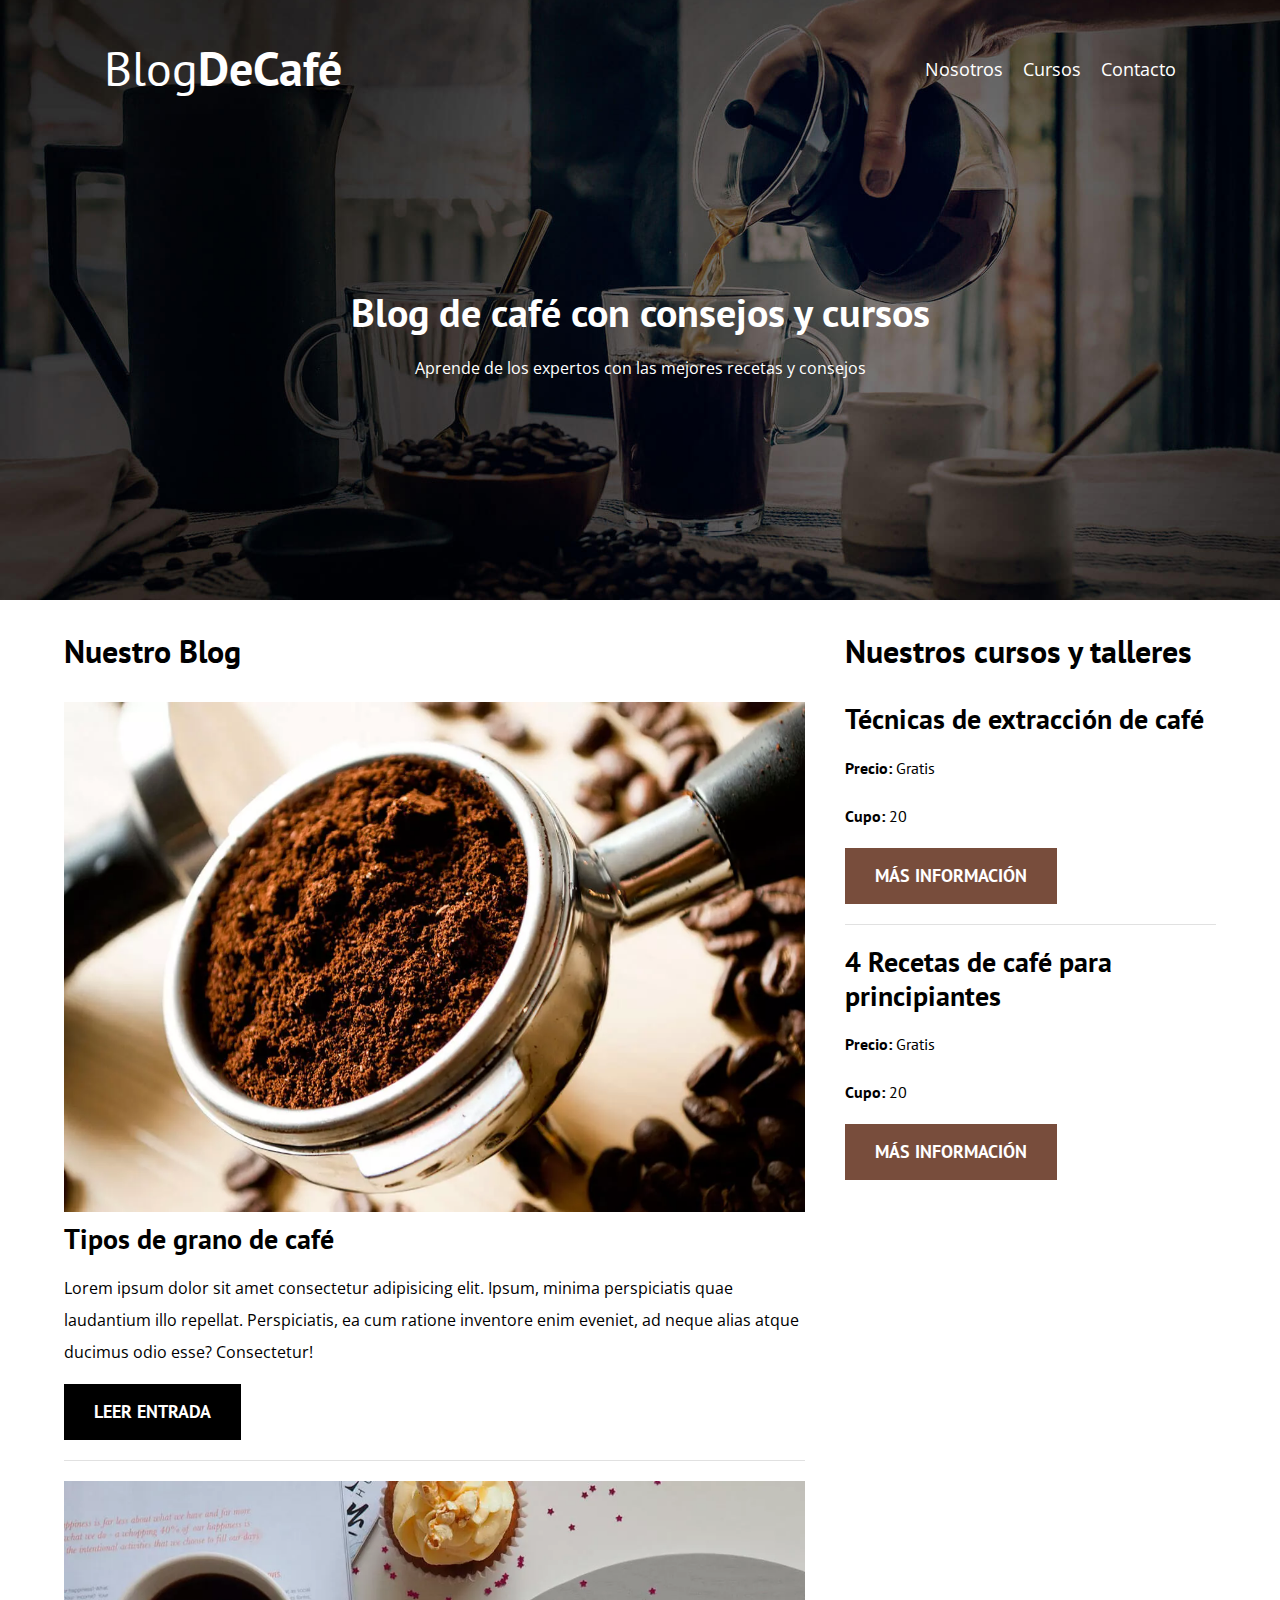
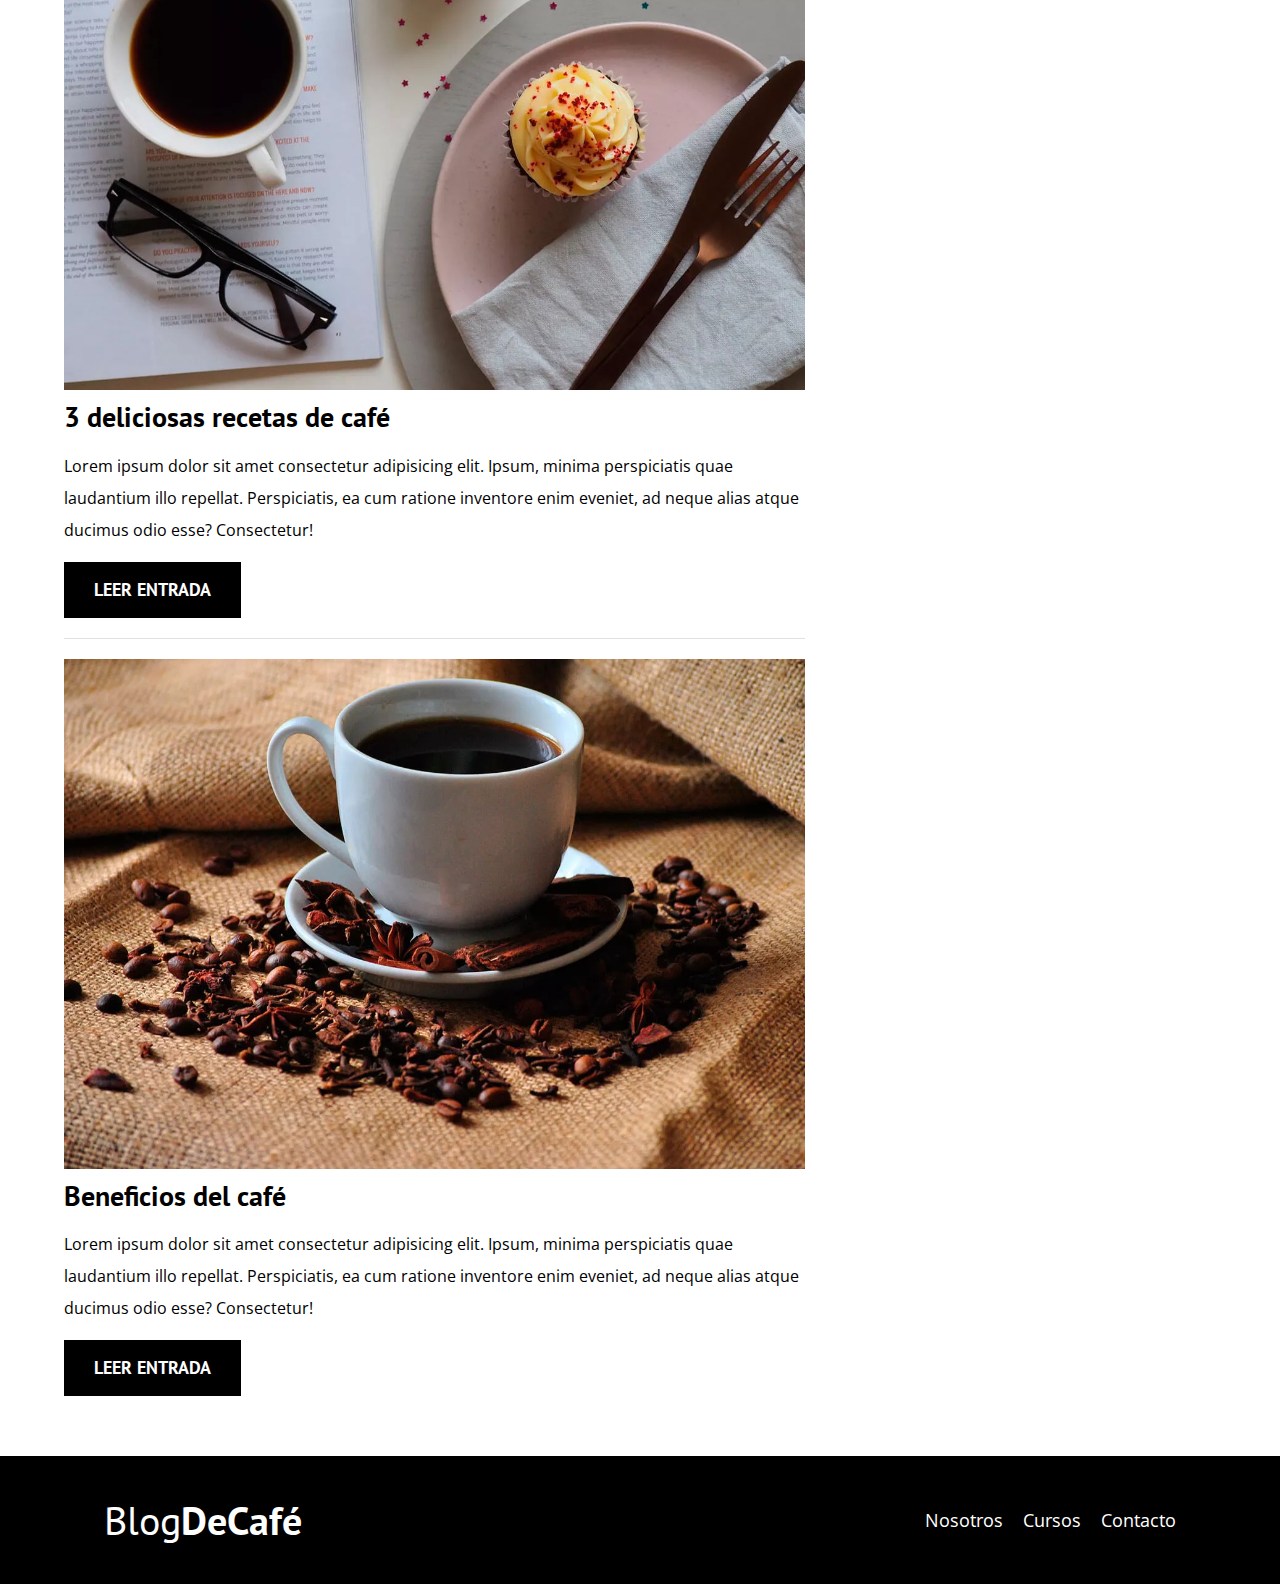
<file: index.html>
<!DOCTYPE html>
<html lang="en">

<head>
    <!-- Cristian Rentería Olivares -->
    <meta charset="UTF-8"> <!-- Esta etiqueta es para que detecte tildes y mas cosas relacionadas con el lenguaje español -->
    <meta name="viewport" content="width=device-width, initial-scale=1.0"> <!-- Esta etiqueta se encarga de que el contenido se adapte bien en un dispositivo móvil -->
    <title>Blog Café</title>
    <meta name="description" content="Página web de un blog de café"> <!-- Etiqueta descripcion del sitio web -->

    <!-- <link rel="preconnect" href="https://fonts.googleapis.com">
    <link rel="preconnect" href="https://fonts.gstatic.com" crossorigin> -->
    
    <!-- Prefetch -->
    <link rel="prefetch" href="nosotros.html" as="doccument">

    <!-- Preload -->
    <link rel="preload" href="css/normalize.css" as="style">
    <link rel="stylesheet" href="css/normalize.css">

    <link rel="preload" href="https://fonts.googleapis.com/css2?family=Open+Sans&family=PT+Sans:wght@400;700&display=swap"
    crossorigin="crossorigin" as="font">
    <link href="https://fonts.googleapis.com/css2?family=Open+Sans&family=PT+Sans:wght@400;700&display=swap"
    rel="stylesheet">

    <link rel="preload" href="css/style.css" as="style">
    <link rel="stylesheet" href="css/style.css">

</head>

<body>
    <header class="header">
        <div class="contenedor">
            <div class="barra">
                <a class="logo" href="index.html">
                    <h1 class="logo__nombre no-margin centrar-texto">Blog<span class="logo__bold">DeCafé</span></h1>
                </a>

                <nav class="navegacion">
                    <a class="navegacion__enlace" href="nosotros.html">Nosotros</a>
                    <a class="navegacion__enlace" href="cursos.html">Cursos</a>
                    <a class="navegacion__enlace" href="contacto.html">Contacto</a>
                </nav>
            </div>
        </div>

        <div class="header__texto">
            <h2 class="header__texto--titulo no-margin">Blog de café con consejos y cursos</h2>
            <p class="no-magin">Aprende de los expertos con las mejores recetas y consejos</p>
        </div>
    </header>
     
    <div class="contenedor contenido-principal">
        <main class="blog">
            <h3>Nuestro Blog</h3>

            <article class="entrada">
                <div class="entrada__imagen">
                    <picture>
                        <source loading="lazy" srcset="img/blog1.webp" type="image/webp">
                        <img src="img/blog1.jpg" alt="Imagen blog" loading="lazy"> 
                    </picture>
                </div>

                <div class="entrada__contenido">
                    <h4 class="no-margin">Tipos de grano de café</h4>
                    <p>Lorem ipsum dolor sit amet consectetur adipisicing elit. Ipsum, minima perspiciatis quae laudantium illo repellat. Perspiciatis, ea cum ratione inventore enim eveniet, ad neque alias atque ducimus odio esse? Consectetur!</p>
                    <a href="entrada.html" class="btn btn--primario">Leer entrada</a>
                </div>
            </article>

            <article class="entrada">
                <div class="entrada__imagen">
                    <picture>
                        <source loading="lazy" srcset="img/blog2.webp" type="image/webp">
                        <img src="img/blog2.jpg" alt="Imagen blog" loading="lazy"> 
                    </picture>
                </div>

                <div class="entrada__contenido">
                    <h4 class="no-margin">3 deliciosas recetas de café</h4>
                    <p>Lorem ipsum dolor sit amet consectetur adipisicing elit. Ipsum, minima perspiciatis quae laudantium illo repellat. Perspiciatis, ea cum ratione inventore enim eveniet, ad neque alias atque ducimus odio esse? Consectetur!</p>
                    <a href="entrada.html" class="btn btn--primario">Leer entrada</a>
                </div>
            </article>

            <article class="entrada">
                <div class="entrada__imagen">
                    <picture>
                        <source loading="lazy" srcset="img/blog3.webp" type="image/webp">
                        <img src="img/blog3.jpg" alt="Imagen blog" loading="lazy"> 
                    </picture>
                </div>

                <div class="entrada__contenido">
                    <h4 class="no-margin">Beneficios del café</h4>
                    <p>Lorem ipsum dolor sit amet consectetur adipisicing elit. Ipsum, minima perspiciatis quae laudantium illo repellat. Perspiciatis, ea cum ratione inventore enim eveniet, ad neque alias atque ducimus odio esse? Consectetur!</p>
                    <a href="entrada.html" class="btn btn--primario">Leer entrada</a>
                </div>
            </article>
        </main>

        <aside class="sidebar">
            <h3>Nuestros cursos y talleres</h3>

            <ul class="cursos no-padding">
                <li class="widget-curso">
                    <h4 class="no-margin">Técnicas de extracción de café</h4>
                    <p class="widget-curso__label">Precio:
                        <span class="widget-curso__info"">Gratis</span>
                    </p>
                    <p class="widget-curso__label">Cupo:
                        <span class="widget-curso__info">20</span>
                    </p>
                    <a href="cursos.html" class="btn btn--secundario">Más información</a>
                </li>

                <li class="widget-curso">
                    <h4 class="no-margin">4 Recetas de café para principiantes</h4>
                    <p class="widget-curso__label">Precio:
                        <span class="widget-curso__info"">Gratis</span>
                    </p>
                    <p class="widget-curso__label">Cupo:
                        <span class="widget-curso__info">20</span>
                    </p>
                    <a href="cursos.html" class="btn btn--secundario">Más información</a>
                </li>
            </ul>
        </aside>
    </div>

    <footer class="footer">
        <div class="contenedor">
            <div class="barra">
                <a class="logo" href="index.html">
                    <h2 class="logo__nombre no-margin centrar-texto">Blog<span class="logo__bold">DeCafé</span></h2>
                </a>

                <nav class="navegacion">
                    <a class="navegacion__enlace" href="nosotros.html">Nosotros</a>
                    <a class="navegacion__enlace" href="cursos.html">Cursos</a>
                    <a class="navegacion__enlace" href="contacto.html">Contacto</a>
                </nav>
            </div>
        </div>
    </footer>
    <script src="js/modernizr.js"></script>
</body>
</html>
</file>
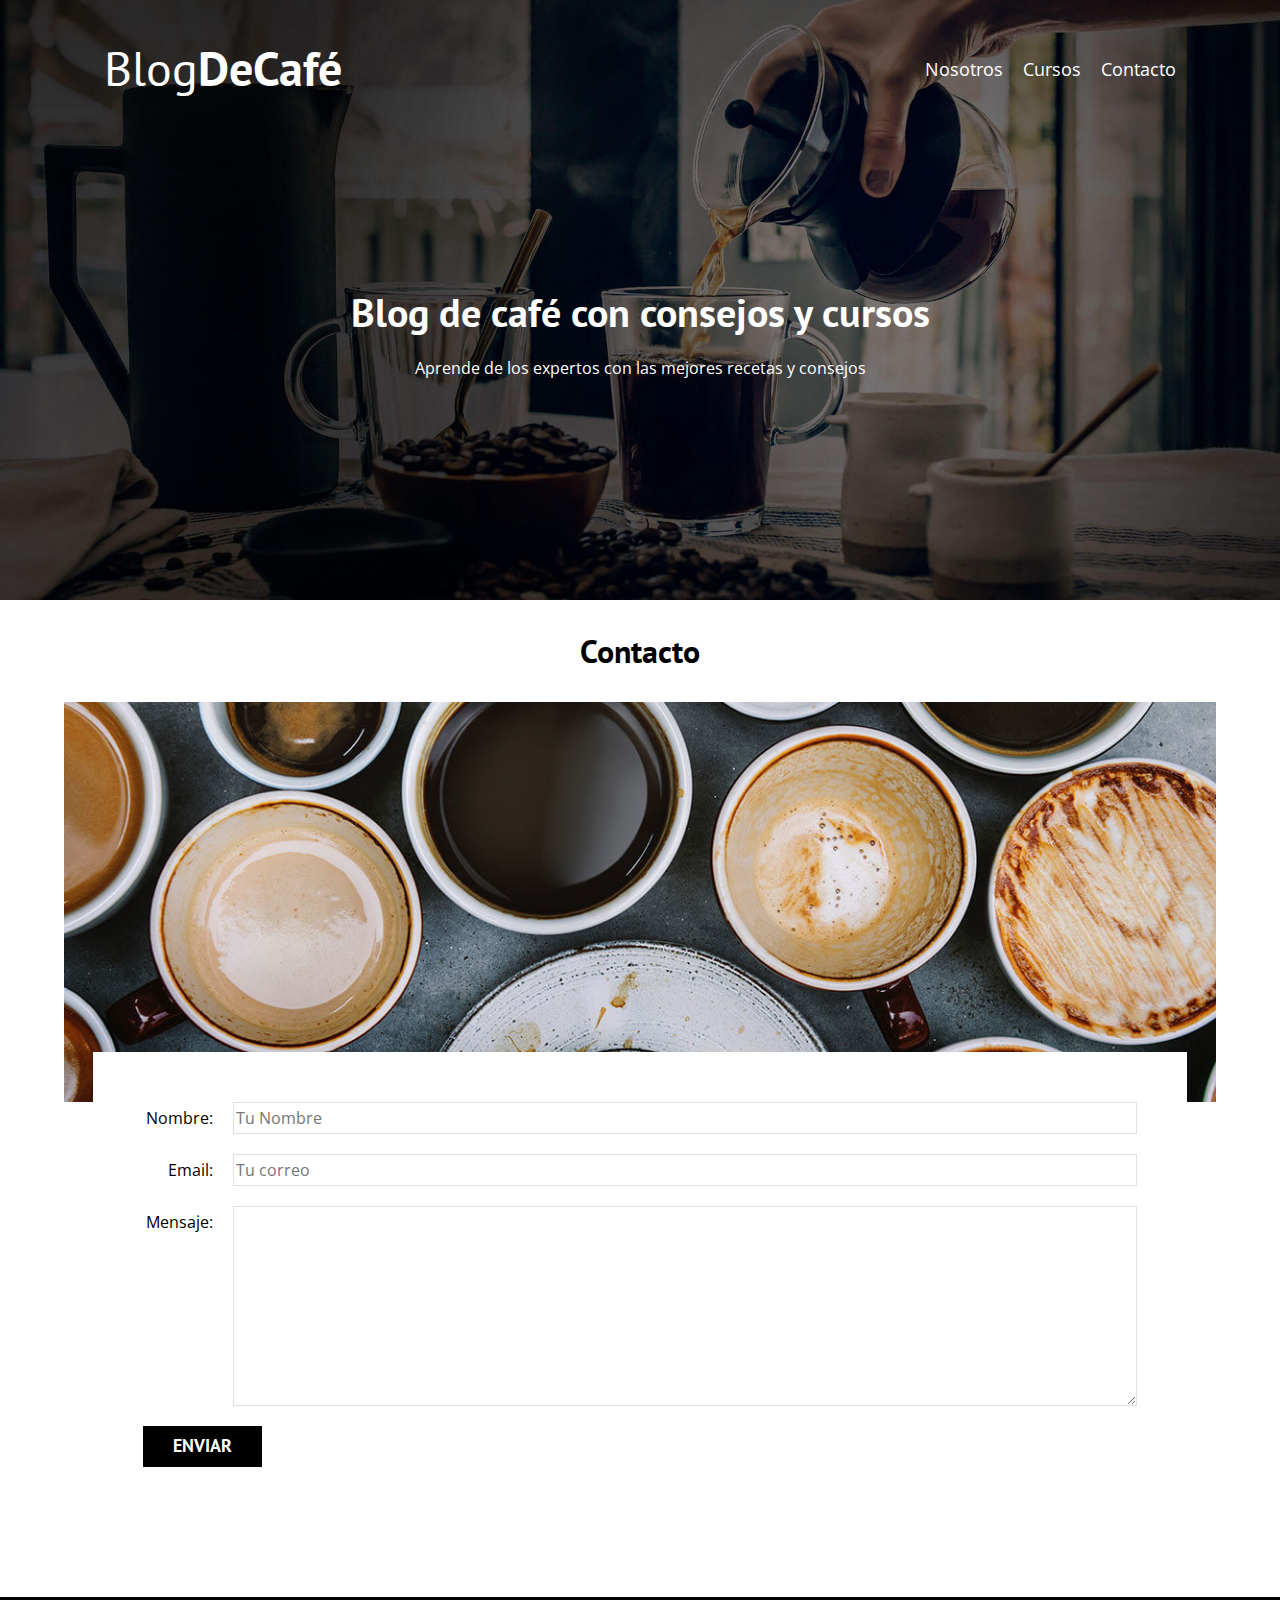
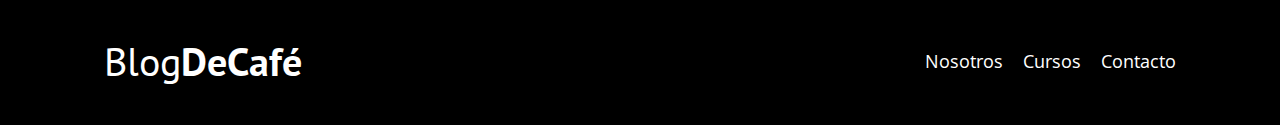
<file: contacto.html>
<!DOCTYPE html>
<html lang="en">

<head>
    <meta charset="UTF-8">
    <meta name="viewport" content="width=device-width, initial-scale=1.0">
    <title>Blog Café</title>
    <meta name="description" content="Página de contacto">

    <!-- Prefetch -->
    <link rel="prefetch" href="nosotros.html" as="doccument">

    <!-- Preload -->
    <link rel="preload" href="css/normalize.css" as="style">
    <link rel="stylesheet" href="css/normalize.css">

    <link rel="preload" href="https://fonts.googleapis.com/css2?family=Open+Sans&family=PT+Sans:wght@400;700&display=swap"
    crossorigin="crossorigin" as="font">
    <link href="https://fonts.googleapis.com/css2?family=Open+Sans&family=PT+Sans:wght@400;700&display=swap"
    rel="stylesheet">

    <link rel="preload" href="css/style.css" as="style">
    <link rel="stylesheet" href="css/style.css">
</head>

<body>
    <header class="header">
        <div class="contenedor">
            <div class="barra">
                <a class="logo" href="index.html">
                    <h1 class="logo__nombre no-margin centrar-texto">Blog<span class="logo__bold">DeCafé</span></h1>
                </a>

                <nav class="navegacion">
                    <a class="navegacion__enlace" href="nosotros.html">Nosotros</a>
                    <a class="navegacion__enlace" href="cursos.html">Cursos</a>
                    <a class="navegacion__enlace" href="contacto.html">Contacto</a>
                </nav>
            </div>
        </div>

        <div class="header__texto">
            <h2 class="no-margin">Blog de café con consejos y cursos</h2>
            <p class="no-magin">Aprende de los expertos con las mejores recetas y consejos</p>
        </div>
    </header>
     
    <main class="contenedor">
        <h3 class="centrar-texto">Contacto</h3>
        <div class="contacto-bg"></div>
        <form class="formulario">
            <div class="campo">
                <label class="campo__label" for="nombre">Nombre:</label>
                <input class="campo__field" type="text" placeholder="Tu Nombre" id="nombre">
            </div>
            <div class="campo">
                <label class="campo__label" for="email">Email:</label>
                <input class="campo__field" type="email" placeholder="Tu correo" id="email">
            </div>
            <div class="campo">
                <label class="campo__label" for="mensaje">Mensaje:</label>
                <textarea class="campo__field campo__field--textarea" id="mensaje"></textarea>            
            </div>

            <div class="campo">
                <input type="submit" value="Enviar" class="btn btn--primario">
            </div>
        </form>
    </main>

    <footer class="footer">
        <div class="contenedor">
            <div class="barra">
                <a class="logo" href="index.html">
                    <h2 class="logo__nombre no-margin centrar-texto">Blog<span class="logo__bold">DeCafé</span></h2>
                </a>

                <nav class="navegacion">
                    <a class="navegacion__enlace" href="nosotros.html">Nosotros</a>
                    <a class="navegacion__enlace" href="cursos.html">Cursos</a>
                    <a class="navegacion__enlace" href="contacto.html">Contacto</a>
                </nav>
            </div>
        </div>
    </footer>
    <script src="js/modernizr.js"></script>
</body>

</html>
</file>
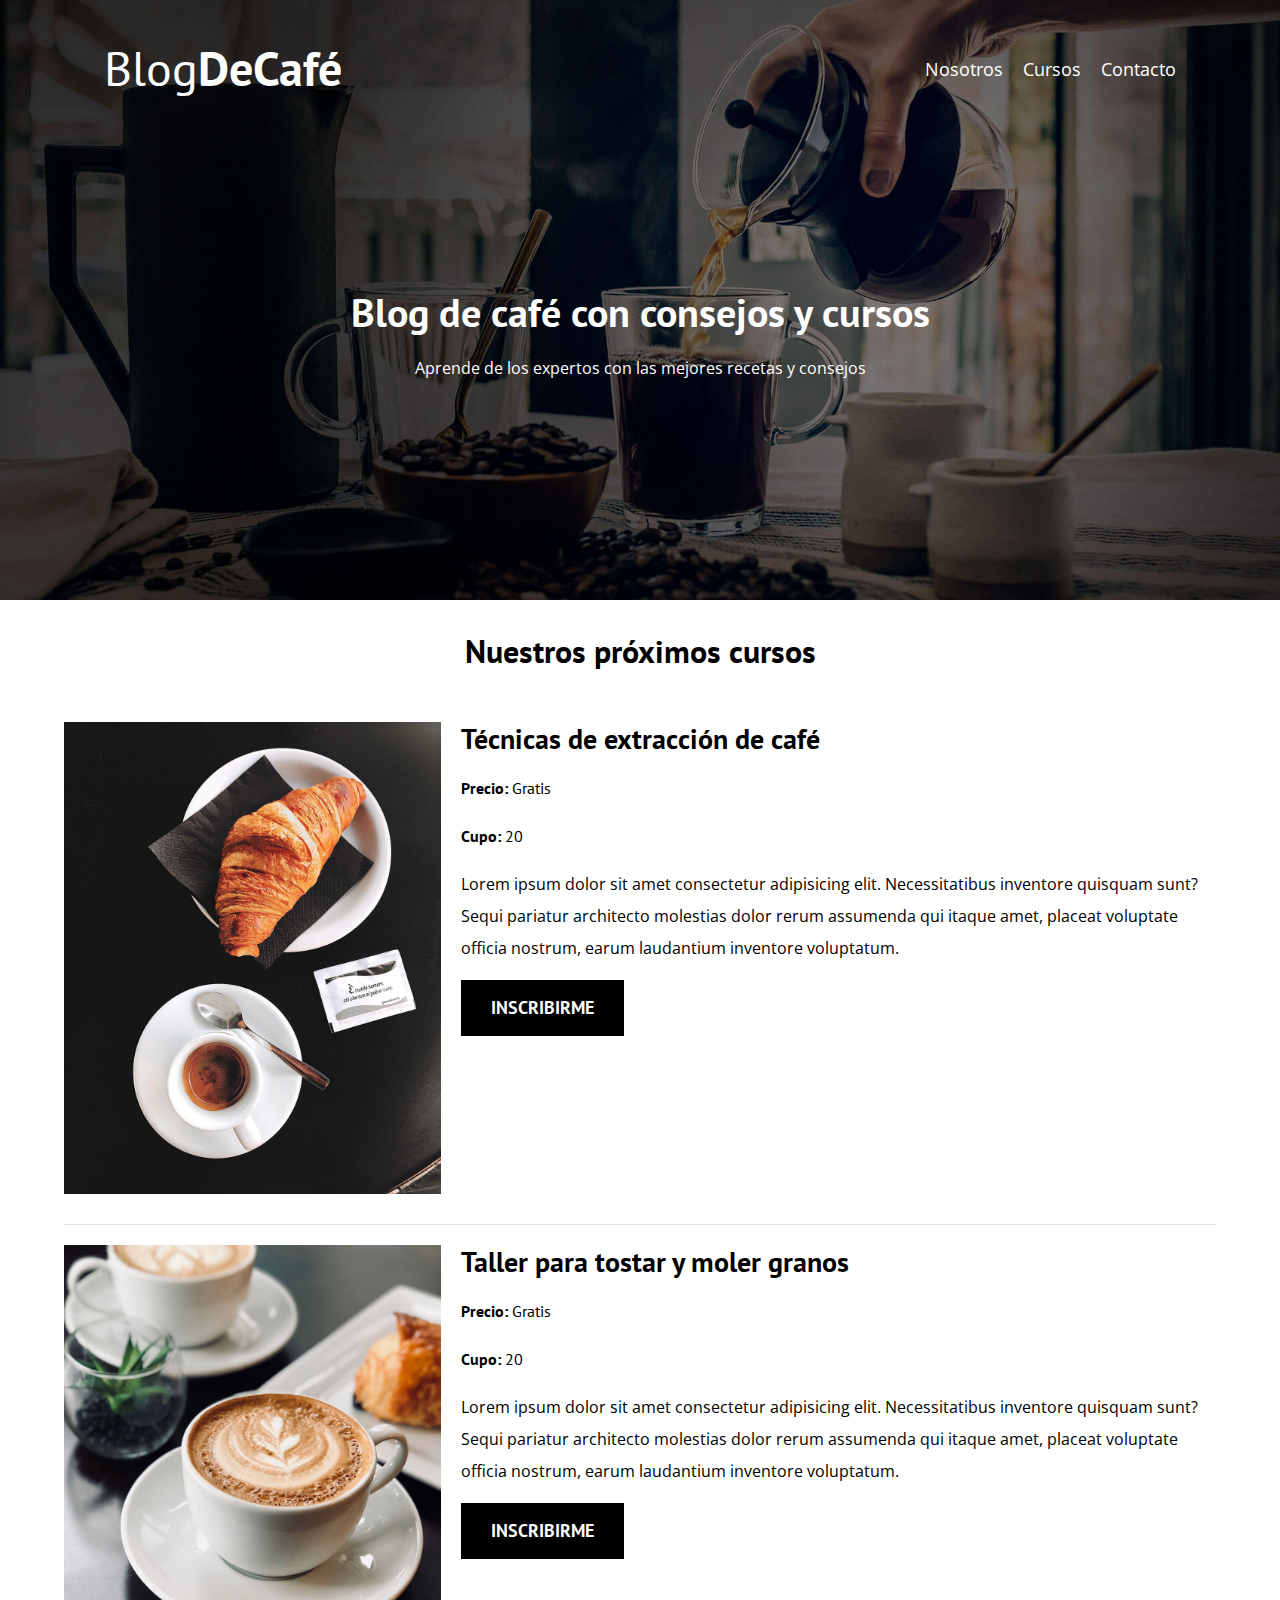
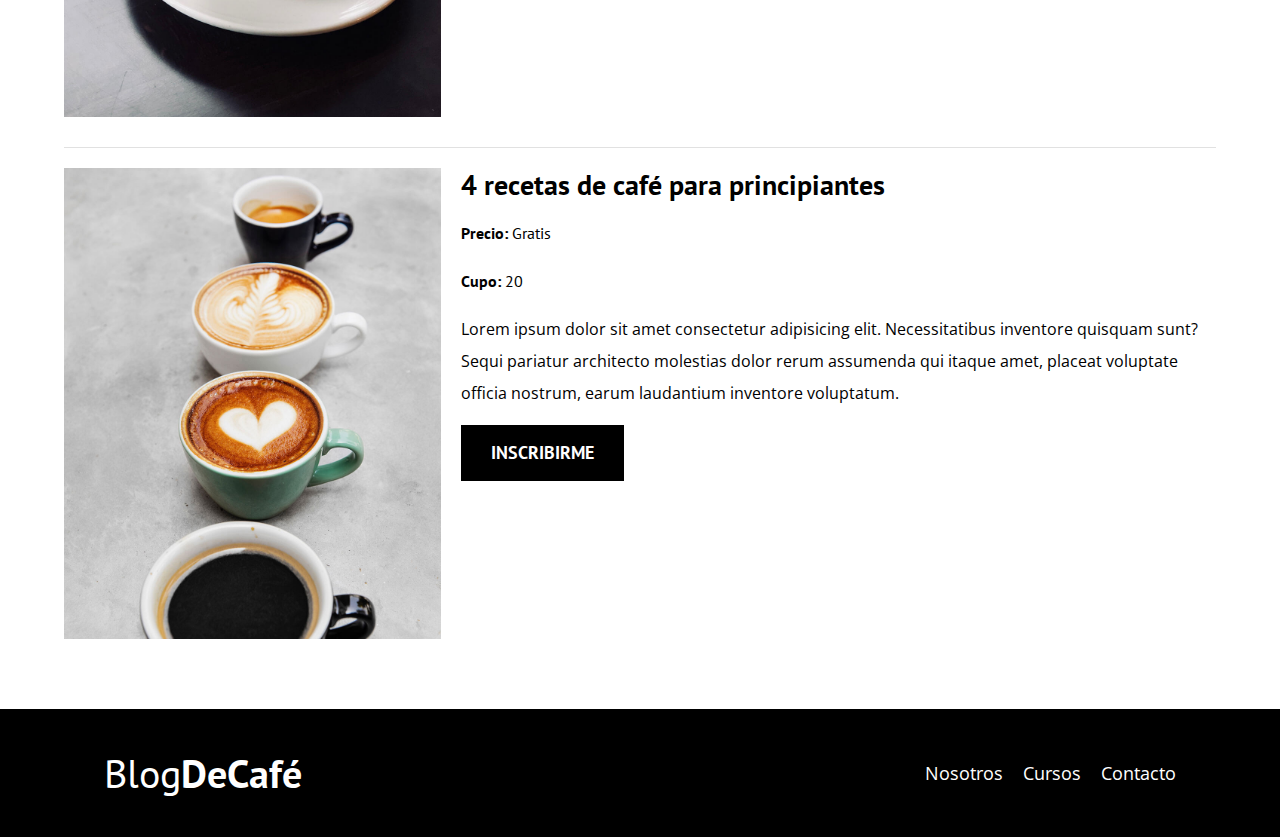
<file: cursos.html>
<!DOCTYPE html>
<html lang="en">

<head>
    <meta charset="UTF-8">
    <meta name="viewport" content="width=device-width, initial-scale=1.0">
    <title>Blog Café</title>
    <meta name="description" content="Página de cursos sobre café">

    <!-- Prefetch -->
    <link rel="prefetch" href="nosotros.html" as="doccument">

    <!-- Preload -->
    <link rel="preload" href="css/normalize.css" as="style">
    <link rel="stylesheet" href="css/normalize.css">

    <link rel="preload" href="https://fonts.googleapis.com/css2?family=Open+Sans&family=PT+Sans:wght@400;700&display=swap"
    crossorigin="crossorigin" as="font">
    <link href="https://fonts.googleapis.com/css2?family=Open+Sans&family=PT+Sans:wght@400;700&display=swap"
    rel="stylesheet">

    <link rel="preload" href="css/style.css" as="style">
    <link rel="stylesheet" href="css/style.css">
</head>

<body>
    <header class="header">
        <div class="contenedor">
            <div class="barra">
                <a class="logo" href="index.html">
                    <h1 class="logo__nombre no-margin centrar-texto">Blog<span class="logo__bold">DeCafé</span></h1>
                </a>

                <nav class="navegacion">
                    <a class="navegacion__enlace" href="nosotros.html">Nosotros</a>
                    <a class="navegacion__enlace" href="cursos.html">Cursos</a>
                    <a class="navegacion__enlace" href="contacto.html">Contacto</a>
                </nav>
            </div>
        </div>

        <div class="header__texto">
            <h2 class="no-margin">Blog de café con consejos y cursos</h2>
            <p class="no-magin">Aprende de los expertos con las mejores recetas y consejos</p>
        </div>
    </header>
     
    <main class="contenedor">
        <h3 class="centrar-texto">Nuestros próximos cursos</h3>
        <div class="curso">
            <div class="curso__imagen">
                <picture>
                    <!-- <source loading="lazy" srcset="img/curso1.webp" type="image/webp"> -->
                    <img loading="lazy" src="img/curso1.jpg" alt="Imagen curso">
                </picture>
            </div>

            <div class="curso__informacion">
                <h4 class="no-margin">Técnicas de extracción de café</h4>
                <p class="curso__label">Precio:
                    <span class="curso__info">Gratis</span>
                </p>

                <p class="curso__label">Cupo:
                    <span class="curso__info">20</span>
                </p>
                <p class="curso__descripcion">Lorem ipsum dolor sit amet consectetur adipisicing elit. Necessitatibus inventore quisquam sunt? Sequi pariatur architecto molestias dolor rerum assumenda qui itaque amet, placeat voluptate officia nostrum, earum laudantium inventore voluptatum.</p>
                <a href="#" class="btn btn--primario">Inscribirme</a>
            </div> <!--.curso__informacion-->
        </div> <!--.curso 1-->

        <div class="curso">
            <div class="curso__imagen">
                <picture>
                    <!-- <source loading="lazy" srcset="img/curso2.webp" type="image/webp"> -->
                    <img loading="lazy" src="img/curso2.jpg" alt="Imagen curso">
                </picture>
            </div>

            <div class="curso__informacion">
                <h4 class="no-margin">Taller para tostar y moler granos</h4>
                <p class="curso__label">Precio:
                    <span class="curso__info">Gratis</span>
                </p>

                <p class="curso__label">Cupo:
                    <span class="curso__info">20</span>
                </p>
                <p class="curso__descripcion">Lorem ipsum dolor sit amet consectetur adipisicing elit. Necessitatibus inventore quisquam sunt? Sequi pariatur architecto molestias dolor rerum assumenda qui itaque amet, placeat voluptate officia nostrum, earum laudantium inventore voluptatum.</p> 
                <a href="#" class="btn btn--primario">Inscribirme</a>
            </div> <!--.curso__informacion-->
        </div> <!--.curso 2-->

        <div class="curso">
            <div class="curso__imagen">
                <picture>
                    <!-- <source loading="lazy" srcset="img/curso3.webp" type="image/webp"> -->
                    <img loading="lazy" src="img/curso3.jpg" alt="Imagen curso">
                </picture>
            </div>

            <div class="curso__informacion">
                <h4 class="no-margin">4 recetas de café para principiantes</h4>
                <p class="curso__label">Precio:
                    <span class="curso__info">Gratis</span>
                </p>

                <p class="curso__label">Cupo:
                    <span class="curso__info">20</span>
                </p>
                <p class="curso__descripcion">Lorem ipsum dolor sit amet consectetur adipisicing elit. Necessitatibus inventore quisquam sunt? Sequi pariatur architecto molestias dolor rerum assumenda qui itaque amet, placeat voluptate officia nostrum, earum laudantium inventore voluptatum.</p>
                <a href="#" class="btn btn--primario">Inscribirme</a>
            </div> <!--.curso__informacion-->
        </div> <!--.curso 3-->
    </main>

    <footer class="footer">
        <div class="contenedor">
            <div class="barra">
                <a class="logo" href="index.html">
                    <h2 class="logo__nombre no-margin centrar-texto">Blog<span class="logo__bold">DeCafé</span></h2>
                </a>

                <nav class="navegacion">
                    <a class="navegacion__enlace" href="nosotros.html">Nosotros</a>
                    <a class="navegacion__enlace" href="cursos.html">Cursos</a>
                    <a class="navegacion__enlace" href="contacto.html">Contacto</a>
                </nav>
            </div>
        </div>
    </footer>
    <script src="js/modernizr.js"></script>
</body>
</html>
</file>
<file: css/style.css>
:root {
    --fuenteHeading: 'PT Sans', sans-serif;
    --fuenteParrafos: 'Open Sans', sans-serif;
    --primario: #784D3C;
    --blanco: #FFFFFF;
    --gris: #e1e1e1;
    --negro: #000000;
}

html {
    box-sizing: border-box;
    font-size: 62.5%;
    /* 1rem = 10px */
}

*,
*:before,
*:after {
    box-sizing: inherit;
}

body {
    font-family: var(--fuenteParrafos);
    font-size: 1.6rem;
    line-height: 2;
}

/* Globales */
.contenedor {
    /* max-width: 120rem;
    width: 90%; */
    width: min(90%, 120rem); /*Esta linea es lo mismo que las 2 de arriba*/
    margin: 0 auto;
}

a {
    text-decoration: none;
}

h1,
h2,
h3,
h4 {
    font-family: var(--fuenteHeading);
    line-height: 1.2;
}

h1 {
    font-size: 4.8rem;
}

h2 {
    font-size: 4rem;
}

h3 {
    font-size: 3.2rem;
}

h4 {
    font-size: 2.8rem;
}

img {
    max-width: 100%;
}

/* Helpers */
.no-margin {
    margin: 0;
}

.no-padding {
    padding: 0;
}

.centrar-texto {
    text-align: center;
}

/** HEADER **/
/* .webp .header {
    background-image: url(../img/banner.webp);    
} */

/* .no-webp .header {
    background-image: url(../img/banner.jpg);
} */

.header {
    background-image: url(../img/banner.jpg);
    height: 60rem;
    background-size: cover;
    background-repeat: no-repeat;
    background-position: center center;
}

.barra {
    padding: 4rem;
}

@media (min-width: 768px){
    .barra {
        display: flex;
        justify-content: space-between;
        align-items: center;
    }
}

.logo {
    color: var(--blanco);
}

.logo__nombre {
    font-weight: normal;
}

.logo__bold{
    font-weight: bold;
}

@media (min-width: 768px){
    .navegacion {
        display: flex;
        gap: 2rem;        
    }
}

.navegacion__enlace {
    display: block;
    text-align: center;
    font-size: 1.8rem;
    color: var(--blanco);
}

.navegacion__enlace:hover {
    transition: font-weight ease;
    font-weight: bold;
}

.header__texto {
    text-align: center;
    color: var(--blanco);
    margin-top: 5rem;
}

.header__texto--titulo {
    padding: 0 1rem;
}

@media (min-width: 768px){
    .header__texto {
        margin-top: 15rem;
    }
}

@media (min-width: 768px){
    .contenido-principal {
        display: grid;
        grid-template-columns: 2fr 1fr;
        column-gap: 4rem;
        
    }
}

.entrada {
    border-bottom: 1px solid var(--gris);
    margin-bottom: 2rem;
}

.entrada:last-of-type {
    border: none;
    margin-bottom: 0;
}

.btn {
    display: block;
    font-family: var(--fuenteHeading);
    color: var(--blanco);
    text-align: center;
    padding: 1rem 3rem;
    font-size: 1.8rem;
    text-transform: uppercase;
    font-weight: bold;
    margin-bottom: 2rem;
    border: none;
}

@media (min-width: 768px){
    .btn {
        display: inline-block;
    }
}

.btn:hover {
    cursor: pointer;
}

.btn--primario {
    background-color: var(--negro);
}

.btn--primario:hover {
    transition: background-color 0.3s ease;
    background-color: var(--primario);
}

.btn--secundario {
    background-color: var(--primario);
}

.cursos {
    list-style: none;
}

.widget-curso {
    border-bottom: 1px solid var(--gris);
    margin-bottom: 2rem;
}

.widget-curso:last-of-type {
    border-bottom: none;
}

.widget-curso__label,
.curso__label {
    font-family: var(--fuenteHeading);
    font-weight: bold;
}

.widget-curso__info,
.curso__info {
    font-family: var(--fuenteHeading);
    font-weight: normal;
}

.footer {
    background-color: var(--negro);
    margin-top: 4rem;
}

/* NOSOTROS */
@media (min-width: 768px){
    /* Manera de hacer 2 columnas en FLEX 
    .sobre-nosotros {
        display: flex;
        gap: 2rem;
    }
    
    .sobre-nosotros__imagen,
    .sobre-nosotros__texto {
        flex-basis: 50%;
    } 
    */

    /* Este codigo hace lo mismo que las lineas anteriores pero con menos codigo y utilizando GRID */
    .sobre-nosotros {
        display: grid;
        grid-template-columns: repeat(2, 1fr);
        column-gap: 2rem;
    } 
}

/* CURSOS */

.curso {
    padding: 2rem 0;
    border-bottom: 1px solid var(--gris);
}

.curso:last-of-type {
    border: none;
}

@media (min-width: 768px){
    .curso {
        display: grid;
        grid-template-columns: 1fr 2fr;
        column-gap: 2rem;
    }
}

/*---------- CONTACTO ---------*/
.contacto-bg {
    background-image: url(../img/contacto.jpg);
    height: 40rem;
    background-size: cover;
    background-repeat: no-repeat;
}

.formulario {
    background-color: var(--blanco);
    margin: -5rem auto 0 auto;
    width: 95%;
    padding: 5rem;
}   

.campo {
    display: flex;
    margin-bottom: 2rem;
}

.campo__label {
    flex: 0 0 9rem;
    text-align: right;
    padding-right: 2rem;
}

.campo__field {
    flex: 1;
    border: 1px solid var(--gris);
}

.campo__field--textarea {
    height: 20rem;
}
</file>
